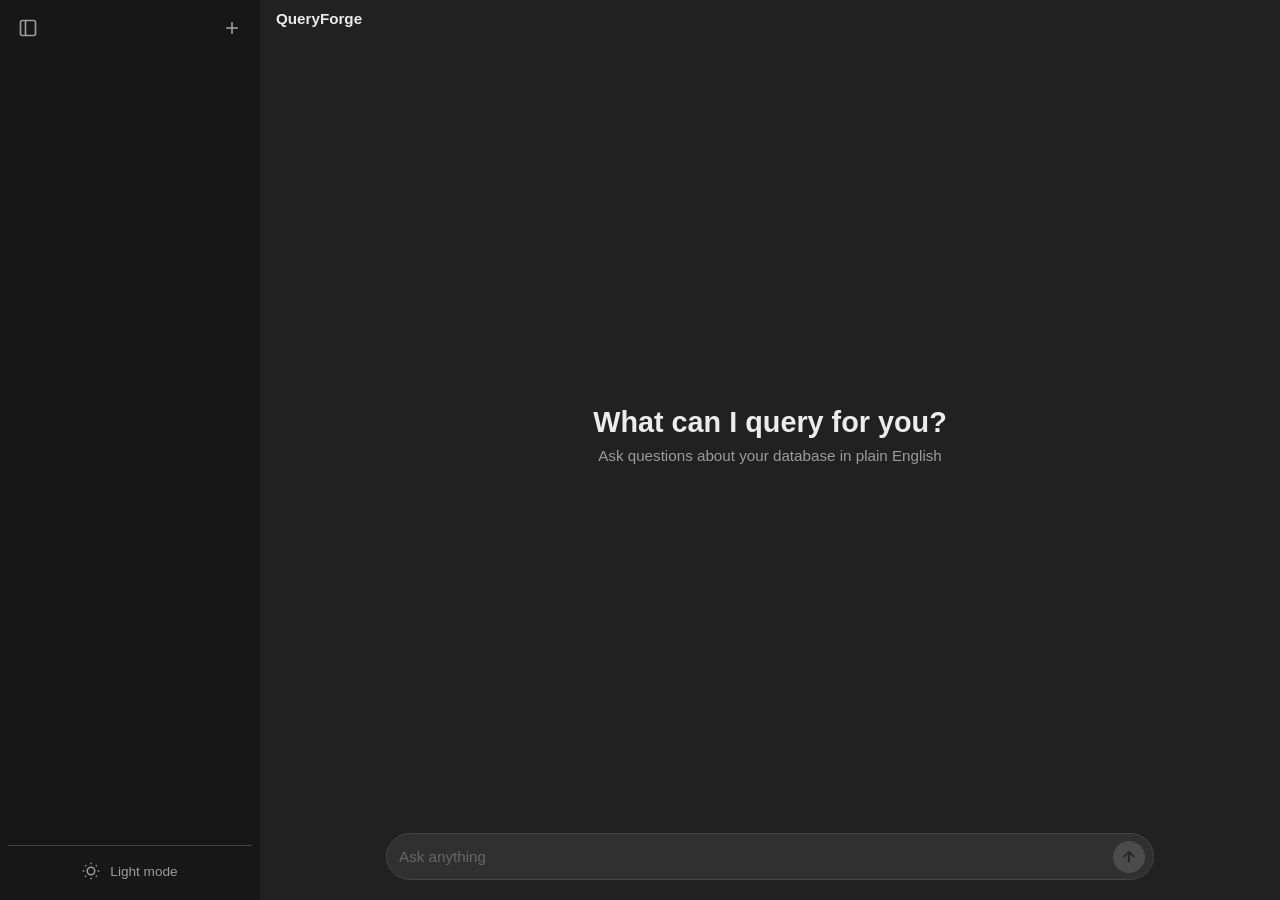
<file: static/index.html>
<!DOCTYPE html>
<html lang="en" data-theme="dark">
<head>
    <meta charset="UTF-8">
    <meta name="viewport" content="width=device-width, initial-scale=1.0">
    <title>QueryForge — NL to SQL</title>
    <link rel="stylesheet" href="/static/style.css">
</head>
<body>
    <!-- Sidebar -->
    <aside id="sidebar">
        <div class="sidebar-top">
            <button id="sidebar-toggle" class="icon-btn" title="Toggle sidebar">
                <svg width="20" height="20" viewBox="0 0 24 24" fill="none" stroke="currentColor" stroke-width="2"><rect x="3" y="3" width="18" height="18" rx="2"/><line x1="9" y1="3" x2="9" y2="21"/></svg>
            </button>
            <button id="new-chat-btn" class="icon-btn" title="New chat">
                <svg width="20" height="20" viewBox="0 0 24 24" fill="none" stroke="currentColor" stroke-width="2"><line x1="12" y1="5" x2="12" y2="19"/><line x1="5" y1="12" x2="19" y2="12"/></svg>
            </button>
        </div>

        <nav id="chat-history" class="chat-history">
            <!-- Chat history items populated by JS -->
        </nav>

        <div class="sidebar-bottom">
            <button id="theme-toggle" class="icon-btn theme-toggle-btn" title="Toggle light/dark mode">
                <svg id="theme-icon-dark" width="18" height="18" viewBox="0 0 24 24" fill="none" stroke="currentColor" stroke-width="2"><circle cx="12" cy="12" r="5"/><line x1="12" y1="1" x2="12" y2="3"/><line x1="12" y1="21" x2="12" y2="23"/><line x1="4.22" y1="4.22" x2="5.64" y2="5.64"/><line x1="18.36" y1="18.36" x2="19.78" y2="19.78"/><line x1="1" y1="12" x2="3" y2="12"/><line x1="21" y1="12" x2="23" y2="12"/><line x1="4.22" y1="19.78" x2="5.64" y2="18.36"/><line x1="18.36" y1="5.64" x2="19.78" y2="4.22"/></svg>
                <svg id="theme-icon-light" class="hidden" width="18" height="18" viewBox="0 0 24 24" fill="none" stroke="currentColor" stroke-width="2"><path d="M21 12.79A9 9 0 1 1 11.21 3 7 7 0 0 0 21 12.79z"/></svg>
                <span id="theme-label">Light mode</span>
            </button>
        </div>
    </aside>

    <!-- Main Content -->
    <div id="main-wrapper">
        <!-- Top bar -->
        <header id="topbar">
            <button id="sidebar-open-btn" class="icon-btn topbar-toggle hidden" title="Open sidebar">
                <svg width="20" height="20" viewBox="0 0 24 24" fill="none" stroke="currentColor" stroke-width="2"><rect x="3" y="3" width="18" height="18" rx="2"/><line x1="9" y1="3" x2="9" y2="21"/></svg>
            </button>
            <span class="topbar-title">QueryForge</span>
        </header>

        <!-- Welcome screen (shown when no messages) -->
        <div id="welcome-screen">
            <h1>What can I query for you?</h1>
            <p>Ask questions about your database in plain English</p>
        </div>

        <!-- Chat messages -->
        <main id="chat-container" class="hidden">
            <div id="messages"></div>
        </main>

        <!-- Input area -->
        <footer>
            <form id="query-form" autocomplete="off">
                <div class="input-wrapper">
                    <input
                        type="text"
                        id="query-input"
                        placeholder="Ask anything"
                        autofocus
                    />
                    <button type="submit" id="send-btn" title="Send" disabled>
                        <svg width="18" height="18" viewBox="0 0 24 24" fill="none" stroke="currentColor" stroke-width="2.5"><line x1="12" y1="19" x2="12" y2="5"/><polyline points="5 12 12 5 19 12"/></svg>
                    </button>
                </div>
            </form>
        </footer>
    </div>

    <script src="/static/app.js"></script>
</body>
</html>
</file>
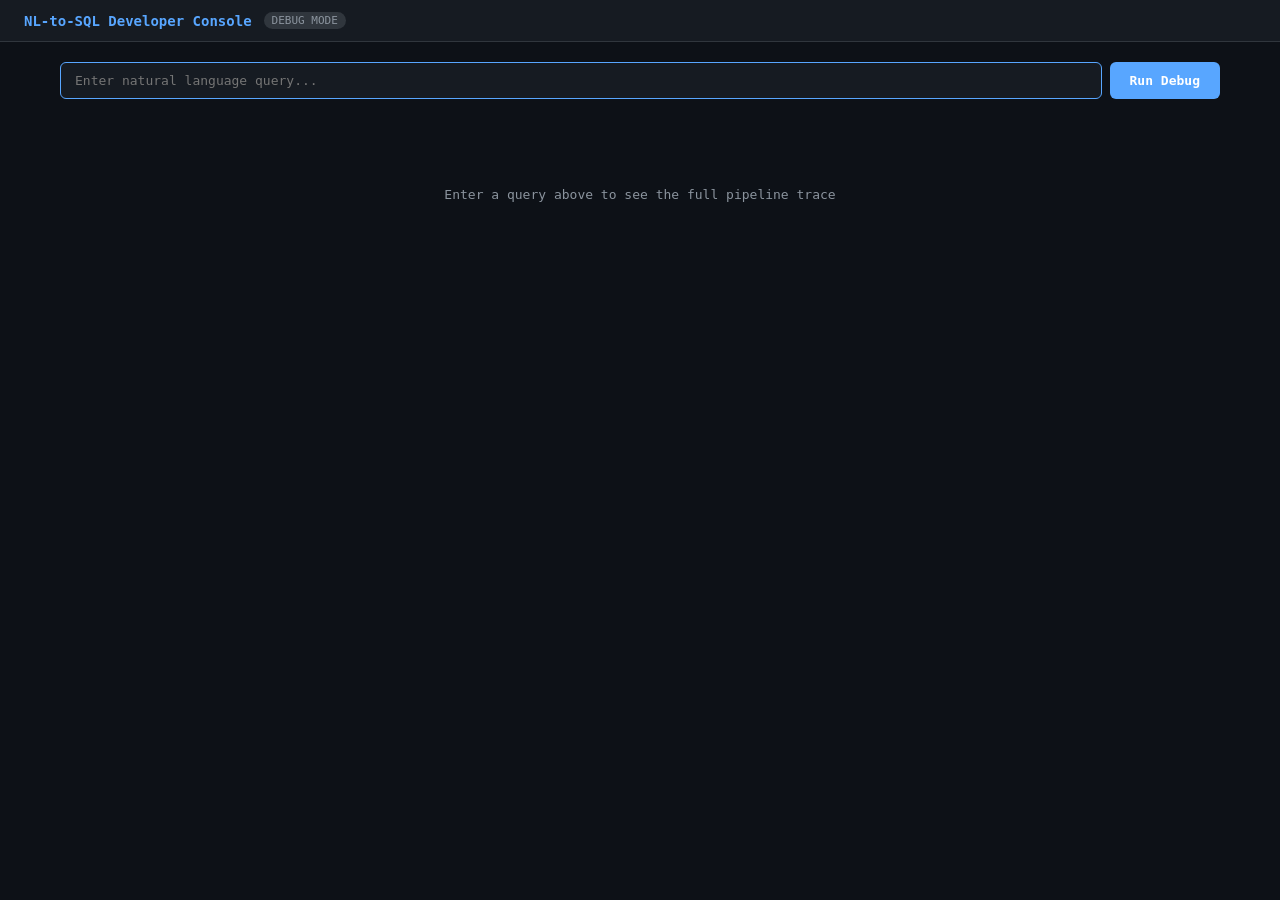
<file: static/dev.html>
<!DOCTYPE html>
<html lang="en">
<head>
<meta charset="UTF-8">
<meta name="viewport" content="width=device-width, initial-scale=1.0">
<title>NL-to-SQL Developer Console</title>
<style>
  :root {
    --bg: #0d1117; --surface: #161b22; --border: #30363d;
    --text: #e6edf3; --muted: #8b949e; --accent: #58a6ff;
    --green: #3fb950; --red: #f85149; --yellow: #d29922; --purple: #bc8cff;
  }
  * { box-sizing: border-box; margin: 0; padding: 0; }
  body { font-family: 'SF Mono', 'Fira Code', 'Consolas', monospace; background: var(--bg); color: var(--text); min-height: 100vh; }

  header { background: var(--surface); border-bottom: 1px solid var(--border); padding: 12px 24px; display: flex; align-items: center; gap: 12px; }
  header h1 { font-size: 14px; font-weight: 600; color: var(--accent); }
  header .badge { font-size: 11px; background: var(--border); color: var(--muted); padding: 2px 8px; border-radius: 10px; }

  .container { max-width: 1200px; margin: 0 auto; padding: 20px; }

  /* Query input */
  .query-bar { display: flex; gap: 8px; margin-bottom: 20px; }
  .query-bar input {
    flex: 1; background: var(--surface); border: 1px solid var(--border); border-radius: 6px;
    padding: 10px 14px; color: var(--text); font-family: inherit; font-size: 13px; outline: none;
  }
  .query-bar input:focus { border-color: var(--accent); }
  .query-bar button {
    background: var(--accent); color: #fff; border: none; border-radius: 6px; padding: 10px 20px;
    font-family: inherit; font-size: 13px; font-weight: 600; cursor: pointer;
  }
  .query-bar button:disabled { opacity: 0.5; cursor: not-allowed; }
  .query-bar button:hover:not(:disabled) { filter: brightness(1.1); }

  /* Pipeline steps */
  .pipeline { display: flex; flex-direction: column; gap: 2px; }
  .step {
    background: var(--surface); border: 1px solid var(--border); border-radius: 6px; overflow: hidden;
  }
  .step-header {
    display: flex; align-items: center; gap: 10px; padding: 10px 14px; cursor: pointer;
    user-select: none; border-bottom: 1px solid transparent;
  }
  .step-header:hover { background: rgba(88,166,255,0.04); }
  .step.open .step-header { border-bottom-color: var(--border); }
  .step-number {
    width: 22px; height: 22px; border-radius: 50%; display: flex; align-items: center; justify-content: center;
    font-size: 11px; font-weight: 700; flex-shrink: 0;
    background: var(--border); color: var(--muted);
  }
  .step.done .step-number { background: var(--green); color: #fff; }
  .step.error .step-number { background: var(--red); color: #fff; }
  .step.active .step-number { background: var(--accent); color: #fff; }
  .step-title { font-size: 13px; font-weight: 600; flex: 1; }
  .step-badge {
    font-size: 11px; padding: 2px 8px; border-radius: 10px;
    background: var(--border); color: var(--muted);
  }
  .step.done .step-badge { background: rgba(63,185,80,0.15); color: var(--green); }
  .step.error .step-badge { background: rgba(248,81,73,0.15); color: var(--red); }
  .step-arrow { color: var(--muted); font-size: 12px; transition: transform 0.2s; }
  .step.open .step-arrow { transform: rotate(90deg); }
  .step-body { display: none; padding: 14px; }
  .step.open .step-body { display: block; }

  /* Content blocks */
  pre {
    background: var(--bg); border: 1px solid var(--border); border-radius: 4px;
    padding: 12px; font-size: 12px; line-height: 1.6; overflow-x: auto;
    white-space: pre-wrap; word-break: break-word; max-height: 400px; overflow-y: auto;
  }
  .tag-list { display: flex; flex-wrap: wrap; gap: 6px; margin: 8px 0; }
  .tag {
    background: rgba(88,166,255,0.1); color: var(--accent); font-size: 12px;
    padding: 3px 10px; border-radius: 4px; border: 1px solid rgba(88,166,255,0.2);
  }
  .tag.col { background: rgba(188,140,255,0.1); color: var(--purple); border-color: rgba(188,140,255,0.2); }

  .kv-table { width: 100%; border-collapse: collapse; font-size: 12px; }
  .kv-table td { padding: 4px 8px; border-bottom: 1px solid var(--border); vertical-align: top; }
  .kv-table td:first-child { color: var(--muted); white-space: nowrap; width: 140px; }

  .label { font-size: 11px; color: var(--muted); text-transform: uppercase; letter-spacing: 0.5px; margin: 12px 0 6px; }
  .label:first-child { margin-top: 0; }

  /* Retry timeline*/
  .attempt-card {
    background: var(--bg); border: 1px solid var(--border); border-radius: 4px; padding: 12px; margin-bottom: 8px;
  }
  .attempt-card .attempt-head {
    display: flex; align-items: center; gap: 8px; margin-bottom: 8px;
  }
  .attempt-card .attempt-num {
    font-size: 11px; font-weight: 700; padding: 2px 8px; border-radius: 4px;
  }
  .attempt-card.pass .attempt-num { background: rgba(63,185,80,0.15); color: var(--green); }
  .attempt-card.fail .attempt-num { background: rgba(248,81,73,0.15); color: var(--red); }

  .sql-highlight { color: var(--green); }
  .error-text { color: var(--red); font-size: 12px; }

  /* Result table */
  .result-table-wrap { max-height: 300px; overflow: auto; border: 1px solid var(--border); border-radius: 4px; }
  .result-table { width: 100%; border-collapse: collapse; font-size: 12px; }
  .result-table th {
    background: var(--surface); position: sticky; top: 0; padding: 6px 10px;
    text-align: left; border-bottom: 1px solid var(--border); color: var(--accent); font-weight: 600;
  }
  .result-table td { padding: 5px 10px; border-bottom: 1px solid var(--border); }
  .result-table tr:hover td { background: rgba(88,166,255,0.04); }

  .connector { text-align: center; color: var(--border); font-size: 16px; line-height: 1; }

  #loading { display: none; text-align: center; padding: 40px; color: var(--muted); }
  #loading.show { display: block; }
  .spinner { display: inline-block; width: 20px; height: 20px; border: 2px solid var(--border); border-top-color: var(--accent); border-radius: 50%; animation: spin 0.8s linear infinite; }
  @keyframes spin { to { transform: rotate(360deg); } }

  #empty-state { text-align: center; padding: 60px 20px; color: var(--muted); }
  #empty-state p { font-size: 13px; margin-top: 8px; }
</style>
</head>
<body>

<header>
  <h1>NL-to-SQL Developer Console</h1>
  <span class="badge">DEBUG MODE</span>
</header>

<div class="container">
  <div class="query-bar">
    <input type="text" id="queryInput" placeholder="Enter natural language query..." autofocus>
    <button id="runBtn" onclick="runDebugQuery()">Run Debug</button>
  </div>

  <div id="empty-state">
    <p>Enter a query above to see the full pipeline trace</p>
  </div>

  <div id="loading"><div class="spinner"></div><p style="margin-top:12px">Running pipeline...</p></div>

  <div id="pipeline" class="pipeline" style="display:none"></div>
</div>

<script>
const $ = id => document.getElementById(id);

$('queryInput').addEventListener('keydown', e => { if (e.key === 'Enter') runDebugQuery(); });

async function runDebugQuery() {
  const query = $('queryInput').value.trim();
  if (!query) return;

  $('empty-state').style.display = 'none';
  $('pipeline').style.display = 'none';
  $('loading').classList.add('show');
  $('runBtn').disabled = true;

  try {
    const res = await fetch('/api/query/debug', {
      method: 'POST',
      headers: { 'Content-Type': 'application/json' },
      body: JSON.stringify({ query }),
    });
    const data = await res.json();
    renderPipeline(data);
  } catch (err) {
    $('pipeline').innerHTML = `<div class="step error open"><div class="step-header"><span class="step-number">!</span><span class="step-title">Request Failed</span></div><div class="step-body"><p class="error-text">${esc(err.message)}</p></div></div>`;
    $('pipeline').style.display = 'flex';
  } finally {
    $('loading').classList.remove('show');
    $('runBtn').disabled = false;
  }
}

function esc(s) {
  if (s == null) return '';
  const d = document.createElement('div');
  d.textContent = String(s);
  return d.innerHTML;
}

function renderPipeline(data) {
  const t = data.trace || {};
  const attempts = t.attempts || [];
  const hasError = !!data.error;
  const lastAttempt = attempts[attempts.length - 1];

  let steps = [];

  // Step 1: Query Input
  steps.push(makeStep(1, 'Query Input', 'done', `
    <table class="kv-table">
      <tr><td>User Query</td><td>${esc(t.user_query || data.sql || '')}</td></tr>
      <tr><td>Request ID</td><td>${esc(t.request_id || data.request_id || '')}</td></tr>
      <tr><td>Cache Hit</td><td>${t.cache_hit ? '<span style="color:var(--green)">Yes</span>' : '<span style="color:var(--muted)">No</span>'}</td></tr>
      ${t.intent ? `<tr><td>Intent</td><td><span class="tag">${esc(t.intent)}</span></td></tr>` : ''}
    </table>
  `, true));

  // Step 2: Schema Filtering
  if (t.filtered_tables) {
    const tables = Object.keys(t.filtered_tables);
    let body = `<div class="label">Tables Selected (${tables.length})</div><div class="tag-list">`;
    tables.forEach(tbl => { body += `<span class="tag">${esc(tbl)}</span>`; });
    body += '</div>';

    tables.forEach(tbl => {
      const cols = t.filtered_tables[tbl];
      body += `<div class="label">${esc(tbl)} columns</div><div class="tag-list">`;
      cols.forEach(c => { body += `<span class="tag col">${esc(c)}</span>`; });
      body += '</div>';
    });

    if (t.filtered_relationships && t.filtered_relationships.length > 0) {
      body += '<div class="label">Relationships</div><pre>';
      t.filtered_relationships.forEach(r => { body += esc(r) + '\n'; });
      body += '</pre>';
    }
    steps.push(makeStep(2, 'Schema Filtering', 'done', body));
  }

  // Step 3: Schema Text
  if (t.schema_text) {
    steps.push(makeStep(3, 'Schema Text Sent to LLM', 'done', `
      <div class="label">Schema text (${t.schema_text.length} chars)</div>
      <pre>${esc(t.schema_text)}</pre>
    `));
  }

  // Step 4: Few-Shot Examples
  if (t.few_shot_examples != null) {
    steps.push(makeStep(4, 'Few-Shot Examples', 'done', `
      <pre>${esc(t.few_shot_examples)}</pre>
    `));
  }

  // Step 5: LLM Attempts
  if (attempts.length > 0) {
    let body = '';
    attempts.forEach((a, i) => {
      const passed = a.validation_passed;
      body += `<div class="attempt-card ${passed ? 'pass' : 'fail'}">`;
      body += `<div class="attempt-head">`;
      body += `<span class="attempt-num">${passed ? '✓' : '✗'} Attempt ${a.attempt}</span>`;
      body += `<span style="color:var(--muted);font-size:11px">temp=${a.temperature}</span>`;
      body += `</div>`;

      // Prompt (collapsible)
      if (a.prompt) {
        const promptId = 'prompt_' + i;
        body += `<div class="label" style="cursor:pointer" onclick="toggleBlock('${promptId}')">Full Prompt ▸ (${a.prompt.length} chars)</div>`;
        body += `<pre id="${promptId}" style="display:none">${esc(a.prompt)}</pre>`;
      }

      if (a.raw_llm_response != null) {
        body += `<div class="label">Raw LLM Response</div><pre>${esc(a.raw_llm_response)}</pre>`;
      }
      if (a.extracted_sql) {
        body += `<div class="label">Extracted SQL</div><pre class="sql-highlight">${esc(a.extracted_sql)}</pre>`;
      }
      if (a.final_sql && a.final_sql !== a.extracted_sql) {
        body += `<div class="label">Final SQL (after validation fix)</div><pre class="sql-highlight">${esc(a.final_sql)}</pre>`;
      }
      if (a.validation_error) {
        body += `<div class="label">Validation Error</div><p class="error-text">${esc(a.validation_error)}</p>`;
      }
      if (a.exception) {
        body += `<div class="label">Exception</div><p class="error-text">${esc(a.exception)}</p>`;
      }
      body += '</div>';
    });

    const allPassed = lastAttempt && lastAttempt.validation_passed;
    steps.push(makeStep(5, `LLM Generation (${attempts.length} attempt${attempts.length > 1 ? 's' : ''})`,
      allPassed ? 'done' : 'error', body, true));
  }

  // Step 6: Execution
  if (t.execution_success != null) {
    const ok = t.execution_success;
    let body = '';
    if (ok && data.data) {
      const d = data.data;
      body += `<table class="kv-table">
        <tr><td>Rows</td><td>${d.rows ? d.rows.length : 0}</td></tr>
        <tr><td>Time</td><td>${t.elapsed_seconds || '?'}s</td></tr>
      </table>`;
      if (d.columns && d.rows && d.rows.length > 0) {
        body += '<div class="label">Results</div><div class="result-table-wrap"><table class="result-table"><thead><tr>';
        d.columns.forEach(c => { body += `<th>${esc(c)}</th>`; });
        body += '</tr></thead><tbody>';
        d.rows.forEach(row => {
          body += '<tr>';
          row.forEach(v => { body += `<td>${esc(v)}</td>`; });
          body += '</tr>';
        });
        body += '</tbody></table></div>';
      }
    } else {
      body += `<p class="error-text">${esc(t.execution_error || data.error)}</p>`;
    }
    steps.push(makeStep(6, 'Execution', ok ? 'done' : 'error', body, true));
  } else if (hasError) {
    steps.push(makeStep(6, 'Result', 'error', `<p class="error-text">${esc(data.error)}</p>`, true));
  }

  // Step 7: Final Output
  if (data.sql) {
    steps.push(makeStep(7, 'Final SQL', hasError ? 'error' : 'done', `
      <pre class="sql-highlight">${esc(data.sql)}</pre>
      ${data.explanation ? `<p style="color:var(--muted);font-size:12px;margin-top:8px">${esc(data.explanation)}</p>` : ''}
    `, true));
  }

  const pipe = $('pipeline');
  pipe.innerHTML = '';
  steps.forEach((html, i) => {
    if (i > 0) {
      const conn = document.createElement('div');
      conn.className = 'connector';
      conn.textContent = '│';
      pipe.appendChild(conn);
    }
    const div = document.createElement('div');
    div.innerHTML = html;
    pipe.appendChild(div.firstElementChild);
  });

  // Add click handlers
  pipe.querySelectorAll('.step-header').forEach(hdr => {
    hdr.addEventListener('click', () => hdr.parentElement.classList.toggle('open'));
  });

  pipe.style.display = 'flex';
}

function makeStep(num, title, state, bodyHtml, openByDefault) {
  const cls = `step ${state}${openByDefault ? ' open' : ''}`;
  const badge = state === 'done' ? 'OK' : state === 'error' ? 'ERR' : '';
  return `<div class="${cls}">
    <div class="step-header">
      <span class="step-number">${num}</span>
      <span class="step-title">${esc(title)}</span>
      ${badge ? `<span class="step-badge">${badge}</span>` : ''}
      <span class="step-arrow">▸</span>
    </div>
    <div class="step-body">${bodyHtml}</div>
  </div>`;
}

function toggleBlock(id) {
  const el = document.getElementById(id);
  if (el) el.style.display = el.style.display === 'none' ? 'block' : 'none';
}
</script>
</body>
</html>
</file>
<file: static/style.css>
* {
    margin: 0;
    padding: 0;
    box-sizing: border-box;
}

/* ── Dark theme (default) ── */
[data-theme="dark"] {
    --bg-main: #212121;
    --bg-sidebar: #171717;
    --bg-input: #303030;
    --bg-hover: #2f2f2f;
    --bg-code: #0d0d0d;
    --text-primary: #ececec;
    --text-secondary: #9b9b9b;
    --text-dim: #666;
    --accent: #ffffff;
    --border: #424242;
    --table-header: #2a2a2a;
    --table-row-alt: #1e1e1e;
    --success: #10a37f;
    --error: #ef4444;
    --sql-color: #c9d1d9;
    --shadow: rgba(0, 0, 0, 0.3);
}

/* ── Light theme ── */
[data-theme="light"] {
    --bg-main: #ffffff;
    --bg-sidebar: #f9f9f9;
    --bg-input: #f0f0f0;
    --bg-hover: #e8e8e8;
    --bg-code: #f6f8fa;
    --text-primary: #1a1a1a;
    --text-secondary: #5f5f5f;
    --text-dim: #999;
    --accent: #1a1a1a;
    --border: #d9d9d9;
    --table-header: #f0f0f0;
    --table-row-alt: #f8f8f8;
    --success: #10a37f;
    --error: #dc2626;
    --sql-color: #24292f;
    --shadow: rgba(0, 0, 0, 0.08);
}

:root {
    --sidebar-width: 260px;
}

body {
    font-family: -apple-system, BlinkMacSystemFont, "Segoe UI", Roboto, "Helvetica Neue", sans-serif;
    background: var(--bg-main);
    color: var(--text-primary);
    height: 100vh;
    display: flex;
    overflow: hidden;
}

/* ── Sidebar ── */
#sidebar {
    width: var(--sidebar-width);
    min-width: var(--sidebar-width);
    background: var(--bg-sidebar);
    display: flex;
    flex-direction: column;
    padding: 8px;
    transition: margin-left 0.2s ease, opacity 0.2s ease;
}

#sidebar.collapsed {
    margin-left: calc(-1 * var(--sidebar-width));
    opacity: 0;
    pointer-events: none;
}

.sidebar-top {
    display: flex;
    justify-content: space-between;
    align-items: center;
    padding: 4px 4px 12px;
}

.icon-btn {
    background: none;
    border: none;
    color: var(--text-secondary);
    cursor: pointer;
    padding: 6px;
    border-radius: 6px;
    display: flex;
    align-items: center;
    justify-content: center;
    transition: background 0.15s, color 0.15s;
}

.icon-btn:hover {
    background: var(--bg-hover);
    color: var(--text-primary);
}

.chat-history {
    flex: 1;
    overflow-y: auto;
    display: flex;
    flex-direction: column;
    gap: 2px;
}

.chat-history-item {
    padding: 8px 12px;
    border-radius: 8px;
    font-size: 0.85rem;
    color: var(--text-secondary);
    cursor: pointer;
    white-space: nowrap;
    overflow: hidden;
    text-overflow: ellipsis;
    transition: background 0.15s, color 0.15s;
}

.chat-history-item:hover {
    background: var(--bg-hover);
    color: var(--text-primary);
}

.chat-history-item.active {
    background: var(--bg-hover);
    color: var(--text-primary);
}

.chat-history-label {
    padding: 8px 12px 4px;
    font-size: 0.75rem;
    color: var(--text-dim);
    text-transform: capitalize;
    font-weight: 600;
}

/* Sidebar scrollbar */
.chat-history::-webkit-scrollbar { width: 4px; }
.chat-history::-webkit-scrollbar-track { background: transparent; }
.chat-history::-webkit-scrollbar-thumb { background: var(--border); border-radius: 2px; }

/* Sidebar bottom */
.sidebar-bottom {
    padding: 8px 0 4px;
    border-top: 1px solid var(--border);
    margin-top: 8px;
}

.theme-toggle-btn {
    width: 100%;
    display: flex;
    align-items: center;
    gap: 10px;
    padding: 8px 12px;
    border-radius: 8px;
    font-size: 0.85rem;
    color: var(--text-secondary);
}

.theme-toggle-btn:hover {
    background: var(--bg-hover);
    color: var(--text-primary);
}

/* ── Main Area ── */
#main-wrapper {
    flex: 1;
    display: flex;
    flex-direction: column;
    min-width: 0;
}

/* Top bar */
#topbar {
    display: flex;
    align-items: center;
    gap: 8px;
    padding: 10px 16px;
    font-size: 0.95rem;
    font-weight: 600;
}

.topbar-title {
    color: var(--text-primary);
}

.topbar-toggle {
    flex-shrink: 0;
}

/* ── Welcome Screen ── */
#welcome-screen {
    flex: 1;
    display: flex;
    flex-direction: column;
    justify-content: center;
    align-items: center;
    gap: 8px;
    padding: 40px;
}

#welcome-screen h1 {
    font-size: 1.8rem;
    font-weight: 700;
    color: var(--text-primary);
}

#welcome-screen p {
    font-size: 0.95rem;
    color: var(--text-secondary);
}

/* ── Chat Container ── */
main#chat-container {
    flex: 1;
    overflow-y: auto;
    padding: 20px 24px;
}

main#chat-container.hidden {
    display: none;
}

#messages {
    max-width: 768px;
    margin: 0 auto;
    display: flex;
    flex-direction: column;
    gap: 24px;
    padding-bottom: 20px;
}

/* ── Messages ── */
.message {
    max-width: 100%;
    font-size: 0.95rem;
    line-height: 1.7;
    word-wrap: break-word;
}

.message.user {
    align-self: flex-end;
    background: var(--bg-input);
    padding: 10px 16px;
    border-radius: 18px;
    max-width: 85%;
}

.message.bot {
    align-self: flex-start;
    padding: 4px 0;
}

.message.bot.error {
    border-left: 3px solid var(--error);
    padding-left: 12px;
}

/* SQL code block */
.sql-block {
    margin: 10px 0;
}

.sql-label {
    font-size: 0.75rem;
    color: var(--text-dim);
    text-transform: uppercase;
    letter-spacing: 0.5px;
    margin-bottom: 4px;
}

.sql-code {
    background: var(--bg-code);
    border: 1px solid var(--border);
    border-radius: 8px;
    padding: 12px 16px;
    font-family: "SF Mono", "Fira Code", "Consolas", monospace;
    font-size: 0.85rem;
    color: var(--sql-color);
    overflow-x: auto;
    white-space: pre-wrap;
}

/* Results table */
.results-table-wrapper {
    margin: 10px 0;
    overflow-x: auto;
    border-radius: 8px;
    border: 1px solid var(--border);
}

.results-table {
    width: 100%;
    border-collapse: collapse;
    font-size: 0.85rem;
}

.results-table th {
    background: var(--table-header);
    padding: 8px 12px;
    text-align: left;
    font-weight: 600;
    white-space: nowrap;
    color: var(--text-secondary);
}

.results-table td {
    padding: 6px 12px;
    border-top: 1px solid var(--border);
    white-space: nowrap;
}

.results-table tr:nth-child(even) td {
    background: var(--table-row-alt);
}

.results-table tr:hover td {
    background: rgba(255, 255, 255, 0.04);
}

/* Explanation */
.explanation {
    font-size: 0.85rem;
    color: var(--text-secondary);
    margin-top: 8px;
    font-style: italic;
}

/* Loading indicator */
.message.loading {
    align-self: flex-start;
    padding: 4px 0;
}

.dot-flashing {
    display: inline-flex;
    gap: 4px;
}

.dot-flashing span {
    width: 8px;
    height: 8px;
    background: var(--text-secondary);
    border-radius: 50%;
    animation: dotPulse 1.4s infinite ease-in-out both;
}

.dot-flashing span:nth-child(2) { animation-delay: 0.2s; }
.dot-flashing span:nth-child(3) { animation-delay: 0.4s; }

@keyframes dotPulse {
    0%, 80%, 100% { opacity: 0.3; transform: scale(0.8); }
    40% { opacity: 1; transform: scale(1); }
}

/* ── Footer / Input Bar ── */
footer {
    padding: 0 24px 20px;
}

#query-form {
    max-width: 768px;
    margin: 0 auto;
}

.input-wrapper {
    display: flex;
    align-items: center;
    gap: 4px;
    background: var(--bg-input);
    border-radius: 24px;
    padding: 4px 8px;
    border: 1px solid transparent;
    transition: border-color 0.2s;
}

.input-wrapper:focus-within {
    border-color: var(--border);
}

#query-input {
    flex: 1;
    padding: 10px 4px;
    border: none;
    background: transparent;
    color: var(--text-primary);
    font-size: 0.95rem;
    outline: none;
}

#query-input::placeholder {
    color: var(--text-dim);
}

#send-btn {
    width: 32px;
    height: 32px;
    background: var(--accent);
    color: var(--bg-main);
    border: none;
    border-radius: 50%;
    cursor: pointer;
    display: flex;
    align-items: center;
    justify-content: center;
    flex-shrink: 0;
    transition: opacity 0.15s;
}

#send-btn:hover {
    opacity: 0.85;
}

#send-btn:disabled {
    background: var(--text-dim);
    cursor: not-allowed;
    opacity: 0.5;
}

/* ── Scrollbar ── */
main#chat-container::-webkit-scrollbar {
    width: 6px;
}

main#chat-container::-webkit-scrollbar-track {
    background: transparent;
}

main#chat-container::-webkit-scrollbar-thumb {
    background: var(--border);
    border-radius: 3px;
}

/* ── Utility ── */
.hidden {
    display: none !important;
}

/* ── Responsive ── */
@media (max-width: 768px) {
    #sidebar {
        position: fixed;
        left: 0;
        top: 0;
        bottom: 0;
        z-index: 100;
    }

    #sidebar.collapsed {
        margin-left: calc(-1 * var(--sidebar-width));
    }

    #welcome-screen h1 {
        font-size: 1.4rem;
    }
}
</file>
